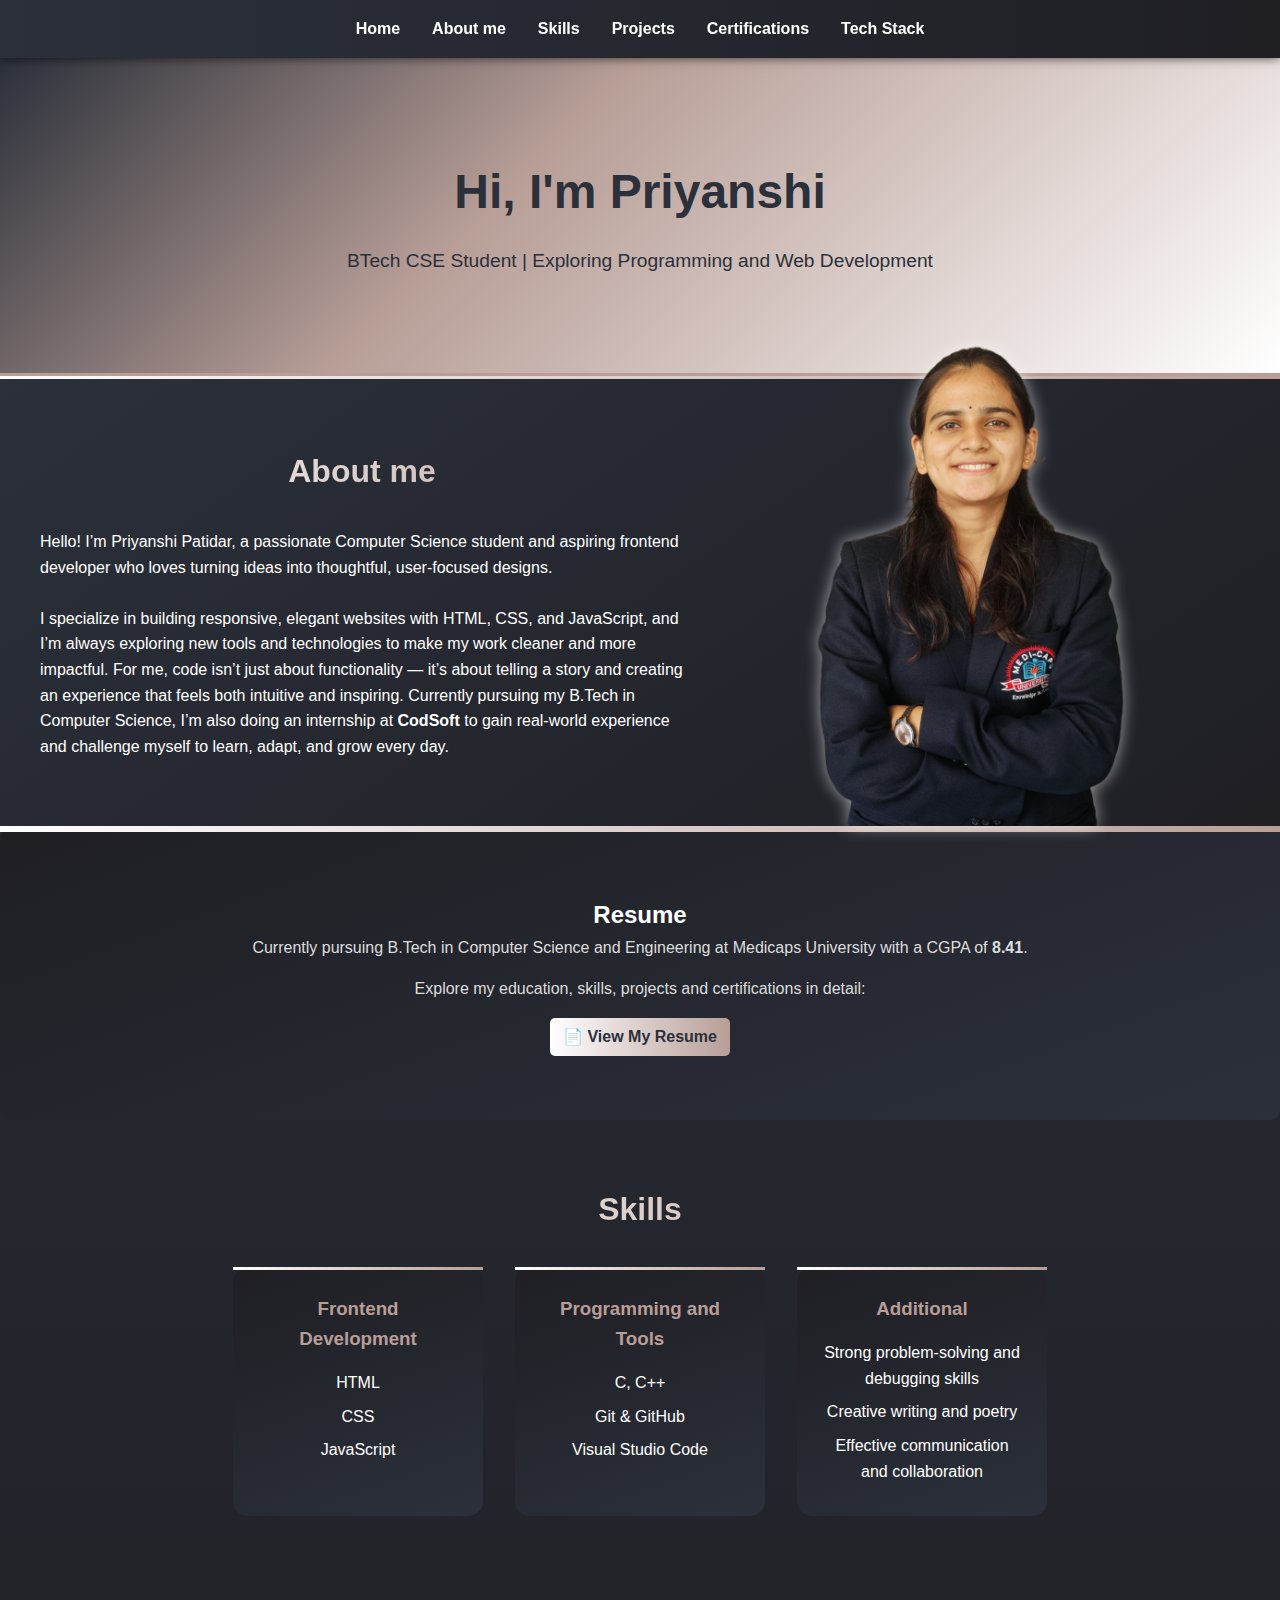
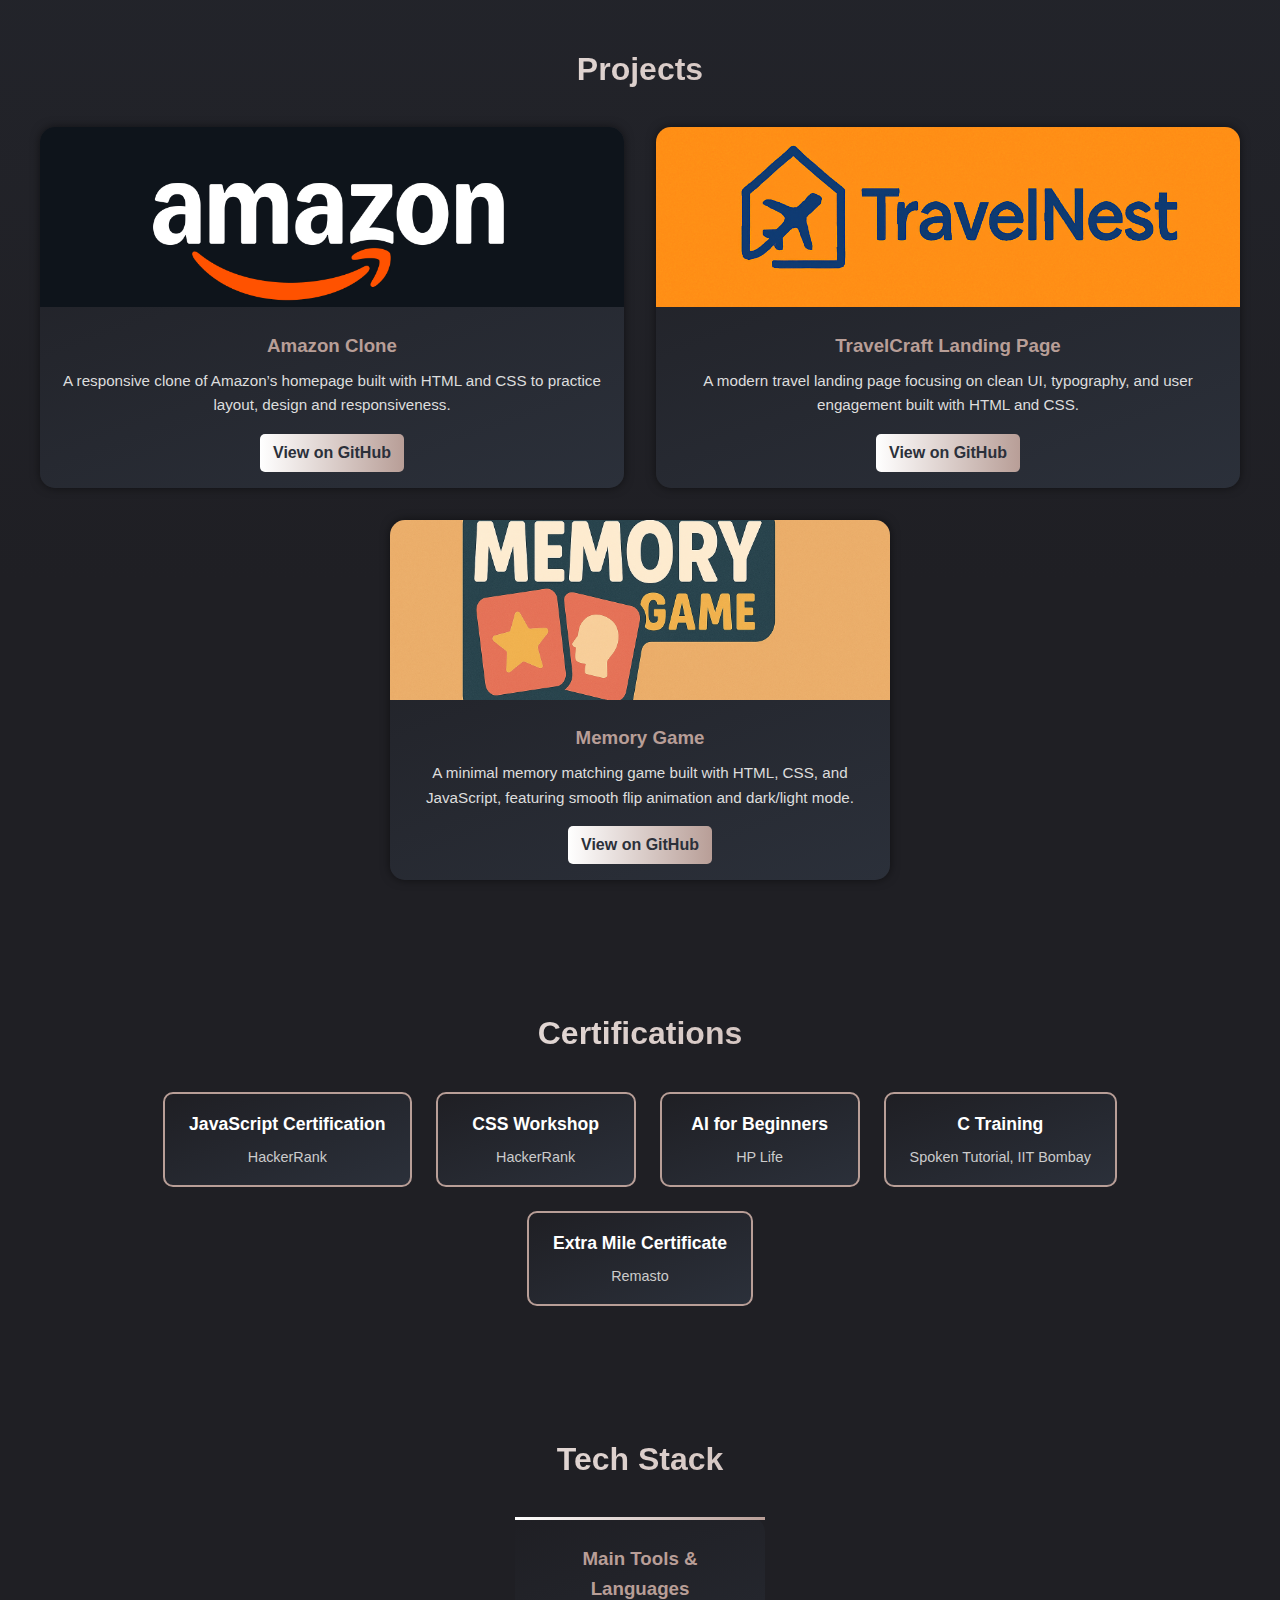
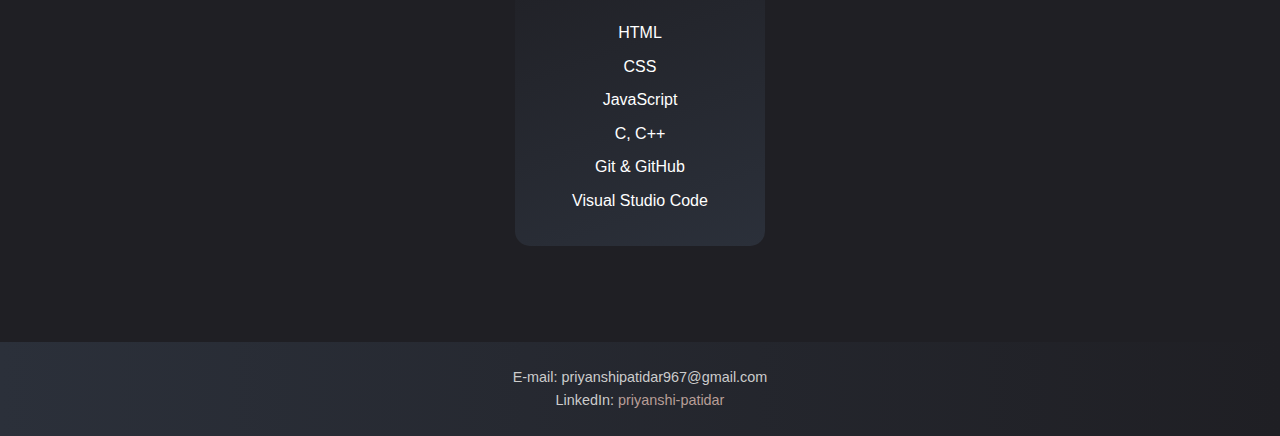
<file: Task-1/index.html>
<!DOCTYPE html>
<html lang="en">

<head>
    <meta charset="UTF-8">
    <meta name="viewport" content="width=device-width, initial-scale=1.0">
    <title>Personal Portfolio</title>
    <link rel="stylesheet" href="style.css">
</head>

<body>
    <header>
        <nav>
            <a href="#home">Home</a>
            <a href="#about">About me</a>
            <a href="#skills">Skills</a>
            <a href="#projects">Projects</a>
            <a href="#certifications">Certifications</a>
            <a href="#techstack">Tech Stack</a>
        </nav>
        

    </header>

    <main>
        <section id="home">
            <h1>Hi, I'm Priyanshi</h1>
            <p>BTech CSE Student | Exploring Programming and Web Development</p>
        </section>


        <section id="about">
            <div class="about-split">
                <div class="about-text">
                    <h2>About me</h2>
                    <p>Hello! I’m Priyanshi Patidar, a passionate Computer Science student and aspiring frontend
                        developer who loves turning
                        ideas into thoughtful, user-focused designs.
                        <br><br>
                        I specialize in building responsive, elegant websites with HTML, CSS, and JavaScript, and I’m
                        always exploring new tools
                        and technologies to make my work cleaner and more impactful. For me, code isn’t just about
                        functionality — it’s about
                        telling a story and creating an experience that feels both intuitive and inspiring.
                        Currently pursuing my B.Tech in Computer Science, I’m also doing an internship at
                        <strong>CodSoft</strong> to gain
                        real-world experience and challenge myself to learn, adapt, and grow every day.
                    </p>
                </div>
                <div class="about-photo">
                    <img src="images/image.png" alt="Priyanshi" title="Priyanshi Patidar">
                </div>
            </div>
        </section>
        <section id="resume">
            <h2>Resume</h2>
            <div class="resume-content">
                <p>Currently pursuing B.Tech in Computer Science and Engineering at Medicaps University with a CGPA of
                    <strong>8.41</strong>.
                </p>
                <p>Explore my education, skills, projects and certifications in detail:</p>
                <a href="https://drive.google.com/file/d/1BL11Xjxvj8_5eiaCMMps6ClzvdTTH-Rf/view?usp=drive_link"
                    target="_blank" class="btn">📄 View My Resume</a>
            </div>
        </section>


        <section id="skills">
            <h2>Skills</h2>
            <div class="skills-grid">
                <div class="skill-box">
                    <h3>Frontend Development</h3>
                    <ul>
                        <li>HTML</li>
                        <li>CSS</li>
                        <li>JavaScript</li>
                    </ul>
                </div>
                <div class="skill-box">
                    <h3>Programming and Tools</h3>
                    <ul>
                        <li>C, C++</li>
                        <li>Git & GitHub</li>
                        <li>Visual Studio Code</li>
                    </ul>
                </div>
                <div class="skill-box">
                    <h3>Additional</h3>
                    <ul>
                        <li>Strong problem-solving and debugging skills</li>
                        <li>Creative writing and poetry</li>
                        <li>Effective communication and collaboration</li>
                    </ul>
                </div>
            </div>
        </section>

        <section id="projects">
            <h2>Projects</h2>

            <div class="projects-grid">
                <div class="project-card">
                    <img src="images/amazon.jpg" alt="Amazon Clone">
                    <div class="project-content">
                        <h3>Amazon Clone</h3>
                        <p>A responsive clone of Amazon’s homepage built with HTML and CSS to practice layout, design
                            and
                            responsiveness.</p>
                        <a href="https://github.com/priyanshipatidar02/amazon-clone-html-css?tab=readme-ov-file#amazon-clone-html--css"
                            target="_blank" class="btn">View on GitHub</a>
                    </div>
                </div>

                <div class="project-card">
                    <img src="images/travelcraft.png" alt="TravelCraft Landing Page">
                    <div class="project-content">
                        <h3>TravelCraft Landing Page</h3>
                        <p>A modern travel landing page focusing on clean UI, typography, and user engagement built with
                            HTML
                            and CSS.</p>
                        <a href="https://github.com/priyanshipatidar02/TripCraft-landing-page" target="_blank"
                            class="btn">View
                            on GitHub</a>
                    </div>
                </div>
            </div>

            <div class="single-project-row">
                <div class="project-card">
                    <img src="images/memory-game.png" alt="Memory Game">
                    <div class="project-content">
                        <h3>Memory Game</h3>
                        <p>A minimal memory matching game built with HTML, CSS, and JavaScript, featuring smooth flip
                            animation
                            and dark/light mode.</p>
                        <a href="https://github.com/priyanshipatidar02/Memory-game?tab=readme-ov-file#-memory-puzzle-game"
                            target="_blank" class="btn">View on GitHub</a>
                    </div>
                </div>
            </div>
        </section>

        <section id="certifications">
            <h2>Certifications</h2>
            <div class="certifications-list">
                <div class="cert-badge">
                    <h3>JavaScript Certification</h3>
                    <p>HackerRank</p>
                </div>
                <div class="cert-badge">
                    <h3>CSS Workshop</h3>
                    <p>HackerRank</p>
                </div>
                <div class="cert-badge">
                    <h3>AI for Beginners</h3>
                    <p>HP Life</p>
                </div>
                <div class="cert-badge">
                    <h3>C Training </h3>
                    <p>Spoken Tutorial, IIT Bombay</p>
                </div>
                <div class="cert-badge">
                    <h3>Extra Mile Certificate </h3>
                    <p>Remasto</p>
                </div>
            </div>
        </section>


        <section id="techstack">
            <h2>Tech Stack</h2>
            <div class="skills-grid">
                <div class="skill-box">
                    <h3>Main Tools & Languages</h3>
                    <ul>
                        <li>HTML</li>
                        <li>CSS</li>
                        <li>JavaScript</li>
                        <li>C, C++</li>
                        <li>Git & GitHub</li>
                        <li>Visual Studio Code</li>
                    </ul>
                </div>
            </div>
        </section>
    </main>

    <footer>
        <p>E-mail: priyanshipatidar967@gmail.com</p>
        <p>LinkedIn: <a href="https://www.linkedin.com/in/priyanshi-patidar-475815322" target="_blank"
                rel="noopener noreferrer">priyanshi-patidar</a></p>
    </footer>
    <button onclick="topFunction()" id="scrollTopBtn" title="Go to top">↑</button>
    <script src="script.js"></script>

</body>

</html>
</file>
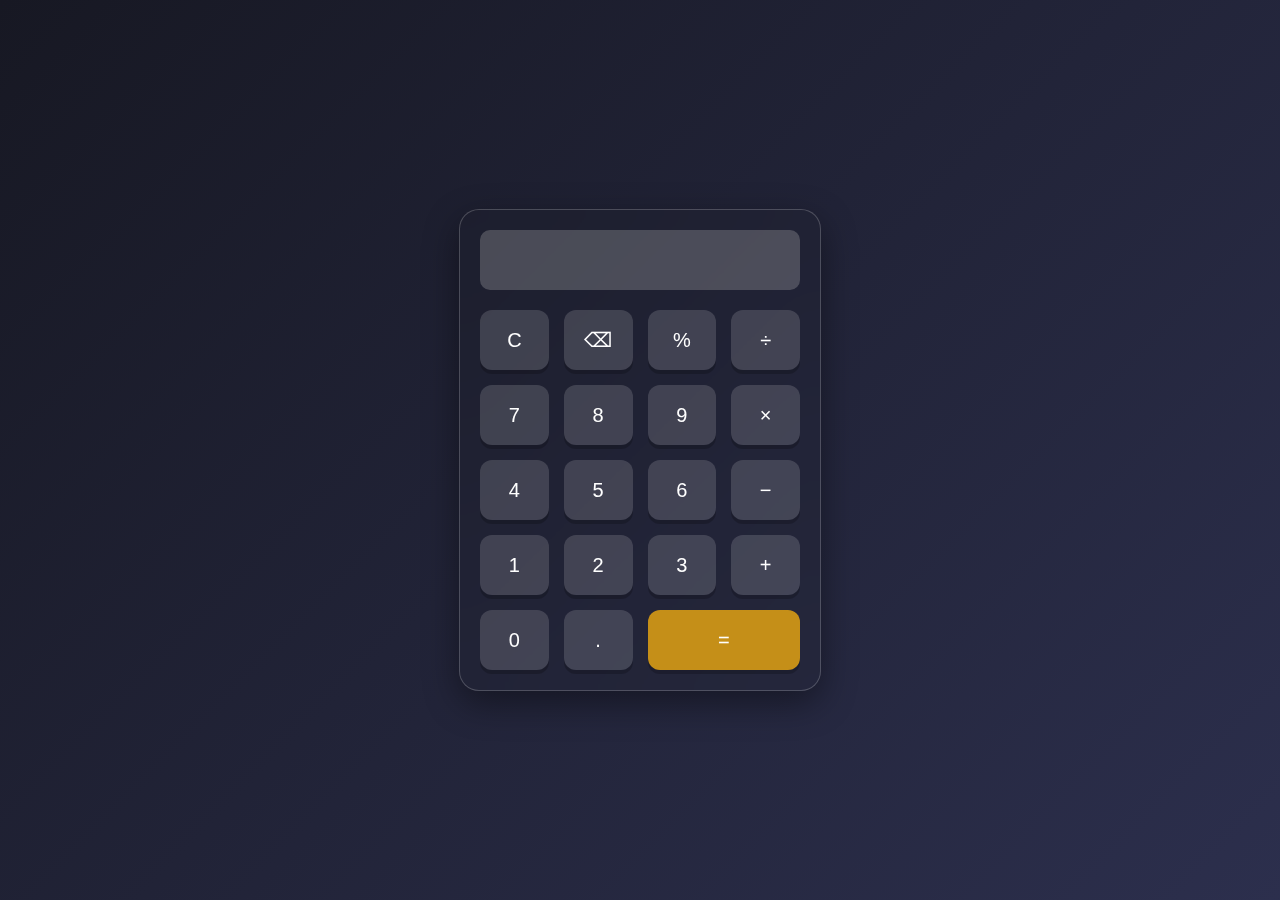
<file: Task-3/index.html>
<!DOCTYPE html>
<html lang="en">

<head>
    <meta charset="UTF-8" />
    <meta name="viewport" content="width=device-width, initial-scale=1.0" />
    <title>Calculator</title>
    <link rel="stylesheet" href="style.css" />
</head>

<body>
    <div class="calculator">
        <input type="text" id="display" readonly />
        <div class="buttons">
            <button onclick="clearDisplay()">C</button>
            <button onclick="deleteLast()">⌫</button>
            <button onclick="append('%')">%</button>
            <button onclick="append('/')">÷</button>

            <button onclick="append('7')">7</button>
            <button onclick="append('8')">8</button>
            <button onclick="append('9')">9</button>
            <button onclick="append('*')">×</button>

            <button onclick="append('4')">4</button>
            <button onclick="append('5')">5</button>
            <button onclick="append('6')">6</button>
            <button onclick="append('-')">−</button>

            <button onclick="append('1')">1</button>
            <button onclick="append('2')">2</button>
            <button onclick="append('3')">3</button>
            <button onclick="append('+')">+</button>

            <button onclick="append('0')">0</button>
            <button onclick="append('.')">.</button>
            <button class="equal" onclick="calculate()">=</button>
        </div>
    </div>

    <script src="script.js"></script>
</body>

</html>
</file>
<file: Task-3/style.css>
body {
  margin: 0;
  padding: 0;
  font-family: 'Segoe UI', Tahoma, Geneva, Verdana, sans-serif;
  background: linear-gradient(135deg, #171823, #2c2f4d);
  height: 100vh;
  display: flex;
  justify-content: center;
  align-items: center;
}

.calculator {
  background: rgba(25, 25, 25, 0.1);
  backdrop-filter: blur(15px);
  padding: 20px;
  border-radius: 20px;
  box-shadow: 0 12px 35px rgba(0, 0, 0, 0.4);
  width: 320px;
  border: 1px solid rgba(255, 255, 255, 0.2);
}

#display {
  width: 100%;
  height: 60px;
  font-size: 28px;
  text-align: right;
  padding: 10px;
  margin-bottom: 20px;
  border-radius: 10px;
  border: none;
  box-sizing: border-box;
  background: rgba(255,255,255,0.2);
  color: #fff;
  backdrop-filter: blur(10px);
}

#display::-webkit-scrollbar {
  display: none;
}

.buttons {
  display: grid;
  grid-template-columns: repeat(4, 1fr);
  gap: 15px;
}

button {
  height: 60px;
  font-size: 20px;
  border: none;
  border-radius: 12px;
  background: rgba(255,255,255,0.15);
  color: #fff;
  cursor: pointer;
  transition: all 0.2s ease;
  box-shadow: 0 4px rgba(0,0,0,0.2);
}

button:hover {
  background: rgba(255,255,255,0.3);
}

button:active {
  transform: translateY(2px);
  box-shadow: 0 2px rgba(0,0,0,0.3);
}

button.equal {
  grid-column: span 2;
  background-color: #c58f18;
  color: white;
}

button.equal:hover {
  background-color: #ffae01;
}
</file>
<file: Task-1/style.css>
/* Reset & base styles */
* {
    margin: 0;
    padding: 0;
    box-sizing: border-box;
    font-family: 'Segoe UI', Tahoma, Geneva, Verdana, sans-serif;
}

body {
    background: linear-gradient(to bottom, #2B303A, #1f1f24 60%);
    color: #FFFFFF;
    line-height: 1.6;
}

/* Navigation */
header {
    background: linear-gradient(90deg, #2B303A, #1f1f24);
    padding: 1rem 2rem;
    box-shadow: 0 0 10px rgba(0,0,0,0.7);
    position: sticky;
    top: 0;
    z-index: 100;
}

nav {
    display: flex;
    justify-content: center;
    gap: 2rem;
}

nav a {
    color: #FFFFFF;
    text-decoration: none;
    font-weight: bold;
    position: relative;
}

nav a::after {
    content: '';
    height: 2px;
    width: 0;
    background: linear-gradient(90deg, #FFFFFF, #B89E97);
    position: absolute;
    left: 0;
    bottom: -4px;
    transition: width 0.4s ease;
}

nav a:hover::after {
    width: 100%;
}

/* Hero / Home section */
#home {
    text-align: center;
    padding: 6rem 2rem;
    animation: fadeIn 2s ease;
    background: linear-gradient(135deg, #2B303A 0%, #B89E97 40%, #FFFFFF 100%);
    color: #2B303A; 
    border-bottom: 3px solid #B89E97;
}

#home h1 {
    font-size: 3rem;
    margin-bottom: 1rem;
}

#home p {
    font-size: 1.2rem;
    color: #2B303A;
}

/* Section headings */
#about h2,
#skills h2,
#projects h2,
#certifications h2,
#techstack h2 {
    font-size: 2rem;
    background: linear-gradient(90deg, #FFFFFF, #B89E97);
    -webkit-background-clip: text;
    -webkit-text-fill-color: transparent;
    margin-bottom: 2rem;
    text-align: center;
}

/* About section */
#about {
    width: 100%;
    background: linear-gradient(145deg, #2B303A, #1f1f24);
    border-top: 3px solid;
    border-bottom: 3px solid;
    border-image: linear-gradient(to right, #FFFFFF, #B89E97) 1;
    padding: 4rem 2rem;
    animation: fadeInUp 1.5s ease;
}

.about-split {
    display: flex;
    max-width: 1200px;
    margin: auto;
    justify-content: space-between;
    align-items: center;
    gap: 2rem;
    flex-wrap: wrap;
    position: relative;
    z-index: 1;
}

.about-text {
    flex: 1 1 50%;
    animation: slideLeft 1.5s ease;
}

.about-photo {
    flex: 1 1 40%;
    display: flex;
    justify-content: center;
    align-items: flex-end;
    animation: slideRight 1.5s ease;
    position: relative;
    margin-top: -150px;
    margin-bottom: -64px;
}

.about-photo img {
    width: 400px;
    height: auto;
    object-fit: contain;
    filter: drop-shadow(0 0 8px rgba(255,255,255,0.6));
    transition: transform 0.5s, filter 0.5s;
}

.about-photo img:hover {
    transform: scale(1.05) rotate(2deg);
    filter: drop-shadow(0 0 15px rgba(255, 255, 255, 0.8));
}
#resume {
    text-align: center;
    padding: 4rem 2rem;
    animation: fadeInUp 1.5s ease;
}

#resume p {
    font-size: 1rem;
    margin-bottom: 1rem;
    color: #ddd;
}
#resume {
    background: linear-gradient(160deg, #1f1f24, #2B303A);
    border-top: 3px solid;
    border-image: linear-gradient(to right, #FFFFFF, #B89E97) 1;
    border-radius: 10px;
}


/* Shared section style (Skills, Projects, Certifications, Tech Stack) */
#skills,
#projects,
#certifications,
#techstack {
    text-align: center;
    padding: 4rem 2rem;
    animation: fadeInUp 1.5s ease;
}

/* Grid boxes style */
.skills-grid {
    display: flex;
    justify-content: center;
    gap: 2rem;
    flex-wrap: wrap;
}

.skill-box {
    background: linear-gradient(160deg, #1f1f24, #2B303A);
    padding: 1.5rem;
    border-radius: 15px;
    width: 250px;
    transition: transform 0.5s, box-shadow 0.5s;
    border-top: 3px solid;
    border-image: linear-gradient(to right, #FFFFFF, #B89E97) 1;
    animation: bounceIn 1s ease;
}

.skill-box:hover {
    transform: translateY(-10px);
    box-shadow: 0 0 20px #B89E97;
}

.skill-box h3 {
    margin-bottom: 1rem;
    color: #B89E97;
}

.skill-box ul {
    list-style: none;
    padding: 0;
}

.skill-box li {
    margin-bottom: 0.5rem;
}

.skill-box p {
    font-size: 0.95rem;
    color: #ddd;
}

/* Projects section */
#projects {
    text-align: center;
    padding: 4rem 2rem;
    animation: fadeInUp 1.5s ease;
}

.projects-grid {
    display: grid;
    grid-template-columns: repeat(auto-fit, minmax(280px, 1fr));
    gap: 2rem;
    max-width: 1200px;
    margin: auto;
}

.project-card {
    background: linear-gradient(160deg, #1f1f24, #2B303A);
    border-radius: 15px;
    overflow: hidden;
    box-shadow: 0 0 10px rgba(0,0,0,0.5);
    transition: transform 0.4s, box-shadow 0.4s;
}
.single-project-row {
  display: flex;
  justify-content: center;
  margin-top: 2rem;
}

.single-project-row .project-card {
  width: 100%;
  max-width: 500px; 
}


.project-card:hover {
    transform: translateY(-10px);
    box-shadow: 0 0 20px #B89E97;
}

.project-card img {
    width: 100%;
    height: 180px;
    object-fit: cover;
}

.project-content {
    padding: 1rem;
}

.project-content h3 {
    color: #B89E97;
    margin-bottom: 0.5rem;
}

.project-content p {
    font-size: 0.95rem;
    color: #ddd;
    margin-bottom: 1rem;
}

.btn {
    display: inline-block;
    padding: 0.4rem 0.8rem;
    color: #2B303A;
    background: linear-gradient(90deg, #FFFFFF, #B89E97);
    border-radius: 5px;
    text-decoration: none;
    font-weight: bold;
    transition: background 0.4s;
}

.btn:hover {
    background: linear-gradient(90deg, #B89E97, #FFFFFF);
}

/* Certifications section - creative badges */
#certifications {
    text-align: center;
    padding: 4rem 2rem;
    animation: fadeInUp 1.5s ease;
}

.certifications-list {
    display: flex;
    justify-content: center;
    flex-wrap: wrap;
    gap: 1.5rem;
    max-width: 1000px;
    margin: auto;
}

.cert-badge {
    background: linear-gradient(160deg, #1f1f24, #2B303A);
    border: 2px solid #B89E97;
    border-radius: 10px;
    padding: 1rem 1.5rem;
    min-width: 200px;
    transition: transform 0.4s, box-shadow 0.4s;
}

.cert-badge:hover {
    transform: scale(1.05);
    box-shadow: 0 0 15px #B89E97;
}

.cert-badge h3 {
    color: #FFFFFF;
    margin-bottom: 0.5rem;
    font-size: 1.1rem;
}

.cert-badge p {
    color: #ccc;
    font-size: 0.9rem;
}


/* Footer */
footer {
    background: linear-gradient(90deg, #2B303A, #1f1f24);
    text-align: center;
    padding: 1.5rem 2rem;
    font-size: 0.9rem;
    color: #ccc;
    margin-top: 2rem;
}

footer a {
    color: #B89E97;
    text-decoration: none;
}
#scrollTopBtn {
  display: none; 
  position: fixed; 
  bottom: 20px; 
  right: 30px; 
  z-index: 99; 
  font-size: 18px; 
  border: none; 
  outline: none; 
  background: #B89E97;
  color: #2B303A;
  cursor: pointer; 
  padding: 10px 15px; 
  border-radius: 8px;
  box-shadow: 0 0 10px rgba(0,0,0,0.4);
  transition: background 0.3s;
}

#scrollTopBtn:hover {
  background: #ffffff;
}



/* Animations */
@keyframes fadeIn {
    from { opacity: 0; }
    to { opacity: 1; }
}

@keyframes slideLeft {
    from { transform: translateX(-50px); opacity: 0; }
    to { transform: translateX(0); opacity: 1; }
}

@keyframes slideRight {
    from { transform: translateX(50px); opacity: 0; }
    to { transform: translateX(0); opacity: 1; }
}

@keyframes fadeInUp {
    from { transform: translateY(30px); opacity: 0; }
    to { transform: translateY(0); opacity: 1; }
}

@keyframes bounceIn {
    0% { transform: scale(0.9); opacity: 0; }
    60% { transform: scale(1.05); opacity: 1; }
    100% { transform: scale(1); }
}

/* Responsive tweaks */
@media (max-width: 768px) {
    .about-split {
        flex-direction: column-reverse;
        text-align: center;
    }
    .about-photo {
        margin-top: -50px;
        margin-bottom: -20PX;
    }
    .about-photo img {
        width: 280px;
    }
    .skill-box {
        width: 100%;
    }
  nav {
    flex-wrap: wrap;         
    justify-content: center;  
    gap: 0.5rem;            
  }

  nav a {
    flex: none;              
    font-size: 0.85rem;       
    padding: 0.4rem 0.6rem;   
  }
}
</file>
